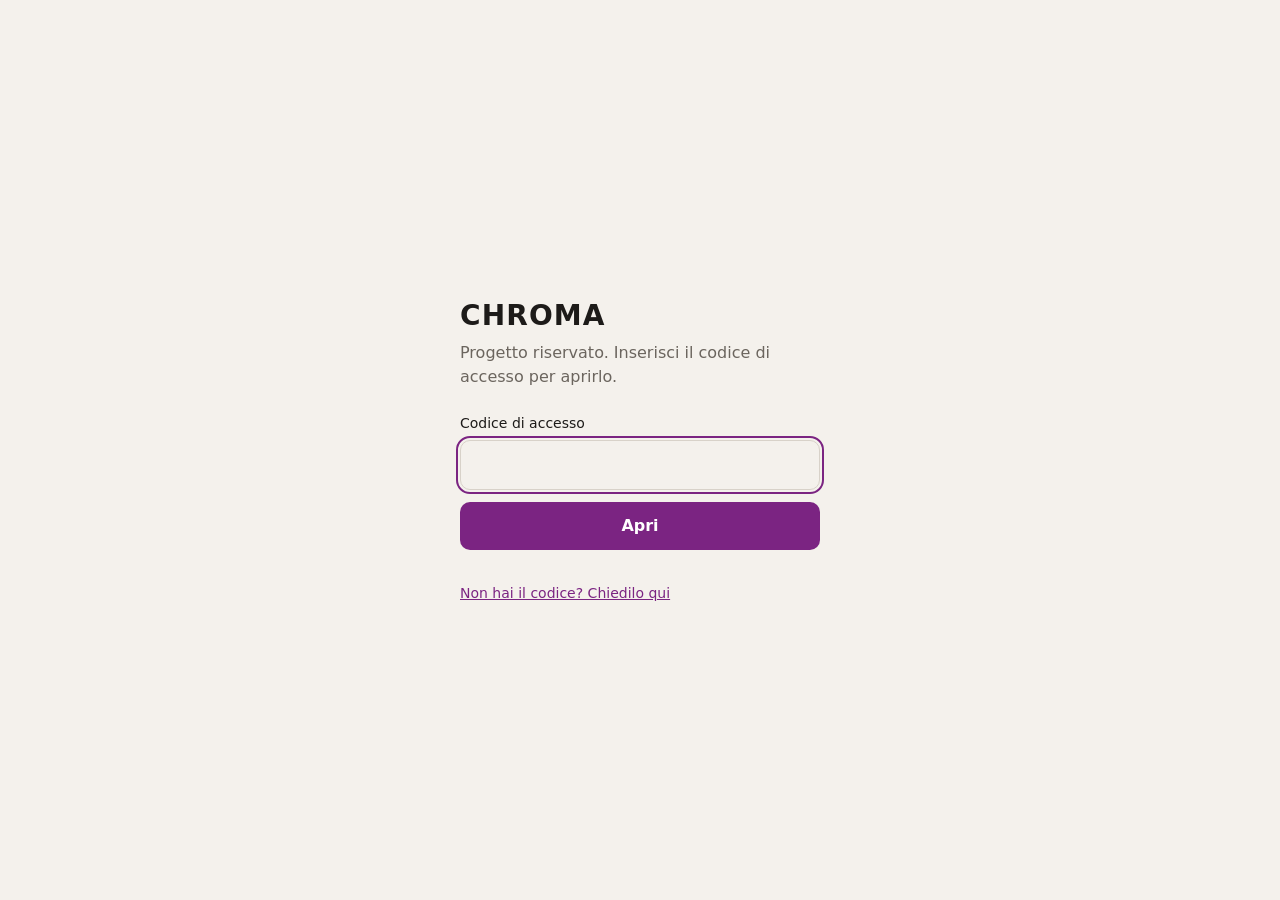
<file: app/index.html>
<!DOCTYPE html>
<html lang="it">
<head>
<meta charset="UTF-8">
<meta name="viewport" content="width=device-width, initial-scale=1">
<meta name="robots" content="noindex, nofollow">
<title>CHROMA · riservato</title>
<style>
  :root { --bg: #f4f1ec; --fg: #1d1b19; --muted: #6b655e; --line: #d8d2c9; --accent: #7b2482; --err: #b3261e; }
  @media (prefers-color-scheme: dark) { :root { --bg: #121110; --fg: #f1ede6; --muted: #a39c92; --line: #34302c; --accent: #c77dd0; --err: #ff8a80; } }
  * { box-sizing: border-box; }
  body { margin: 0; min-height: 100vh; display: grid; place-items: center; padding: 16px; background: var(--bg); color: var(--fg);
    font: 16px/1.5 system-ui, -apple-system, "Segoe UI", sans-serif; }
  main { width: 100%; max-width: 360px; }
  h1 { font-size: 28px; letter-spacing: .04em; margin: 0 0 4px; }
  p { color: var(--muted); margin: 0 0 24px; }
  label { display: block; font-size: 14px; margin-bottom: 6px; }
  input { width: 100%; font: inherit; padding: 12px 14px; border: 1px solid var(--line); border-radius: 10px; background: transparent; color: inherit; }
  input:focus-visible, button:focus-visible, a:focus-visible { outline: 2px solid var(--accent); outline-offset: 2px; }
  button { width: 100%; margin-top: 12px; font: inherit; font-weight: 600; padding: 12px; border: 0; border-radius: 10px; background: var(--accent); color: #fff; cursor: pointer; }
  button:disabled { opacity: .6; cursor: progress; }
  #err { min-height: 1.5em; color: var(--err); font-size: 14px; margin: 10px 0 0; }
  a { color: var(--accent); font-size: 14px; }
</style>
</head>
<body>
<main>
  <h1>CHROMA</h1>
  <p>Progetto riservato. Inserisci il codice di accesso per aprirlo.</p>
  <form id="f" hidden>
    <label for="c">Codice di accesso</label>
    <input id="c" type="password" autocomplete="current-password" required autofocus>
    <button id="b">Apri</button>
    <p id="err" role="alert"></p>
  </form>
  <a id="r" hidden>Non hai il codice? Chiedilo qui</a>
</main>
<script>
const C = {"root":"./","progetto":"../","salt":"y/8tt/HuEJkZnb4SvG1ozw==","iter":600000,"titolo":"CHROMA","ritorno":"https://profili-cv.github.io/sebastyan-buryas/#laboratorio"};
const root = new URL(C.root, location.href), id = new URL(C.progetto, location.href).pathname, f = document.getElementById('f'), err = document.getElementById('err'), b = document.getElementById('b');
if (C.ritorno) { const r = document.getElementById('r'); r.href = C.ritorno; r.hidden = false; }
const db = () => new Promise((ok, ko) => { const r = indexedDB.open('cifra', 1); r.onupgradeneeded = () => r.result.createObjectStore('k'); r.onsuccess = () => ok(r.result); r.onerror = () => ko(r.error); });
const leggi = async () => { const d = await db(); return new Promise(ok => { const g = d.transaction('k').objectStore('k').get(id); g.onsuccess = () => ok(g.result || null); g.onerror = () => ok(null); }); };
const salva = async k => { const d = await db(); return new Promise((ok, ko) => { const t = d.transaction('k', 'readwrite'); t.objectStore('k').put(k, id); t.oncomplete = ok; t.onerror = () => ko(t.error); }); };
const b64 = s => Uint8Array.from(atob(s), c => c.charCodeAt(0));

async function avvia() {
  // se il service worker c'è già ma la pagina è ancora questa, non ricaricare all'infinito
  const ora = Date.now(), prima = +sessionStorage.getItem('cifra-avvio' + location.pathname) || 0;
  if (ora - prima < 8000) throw new Error('loop');
  sessionStorage.setItem('cifra-avvio' + location.pathname, ora);
  await navigator.serviceWorker.register(new URL('sw.js', root), { scope: root.pathname, updateViaCache: 'none' });
  if (navigator.serviceWorker.controller) return location.reload();
  navigator.serviceWorker.addEventListener('controllerchange', () => location.reload());
}

f.onsubmit = e => { e.preventDefault(); prova(document.getElementById('c').value.trim()); };
async function prova(codice) {
  err.textContent = ''; b.disabled = true; b.textContent = 'Controllo…';
  try {
    const base = await crypto.subtle.importKey('raw', new TextEncoder().encode(codice), 'PBKDF2', false, ['deriveKey']);
    const k = await crypto.subtle.deriveKey({ name: 'PBKDF2', salt: b64(C.salt), iterations: C.iter, hash: 'SHA-256' }, base, { name: 'AES-GCM', length: 256 }, false, ['decrypt']);
    const m = await (await fetch(new URL('_/m', root), { cache: 'no-cache' })).arrayBuffer();
    try { await crypto.subtle.decrypt({ name: 'AES-GCM', iv: m.slice(0, 12) }, k, m.slice(12)); }
    catch { throw new Error('codice'); }
    await salva(k);
    try { localStorage.setItem('cifra-codice', codice); } catch {}
    sessionStorage.removeItem('cifra-avvio' + location.pathname);
    b.textContent = 'Apro…';
    await avvia();
  } catch (x) {
    err.textContent = x.message === 'codice' ? 'Codice non valido.' : 'Non riesco ad aprirlo adesso. Controlla la connessione e riprova.';
    b.disabled = false; b.textContent = 'Apri'; f.hidden = false;
  }
}

(async () => {
  if (!('serviceWorker' in navigator) || !window.crypto?.subtle || !window.indexedDB) {
    err.textContent = 'Questo browser non può aprire il progetto. Prova con Chrome o Safari, fuori dalla navigazione privata.';
    f.hidden = false; b.disabled = true; return;
  }
  addEventListener('hashchange', () => location.reload()); // link magico aperto su questa stessa pagina
  // link magico: #k=<codice>, tolto subito dalla barra degli indirizzi
  const h = new URLSearchParams(location.hash.slice(1)).get('k');
  if (h) { history.replaceState(null, '', location.pathname + location.search); return prova(h); }
  try { if (await leggi()) return await avvia(); } catch {}
  f.hidden = false; document.getElementById('c').focus();
})();
</script>
</body>
</html>
</file>
